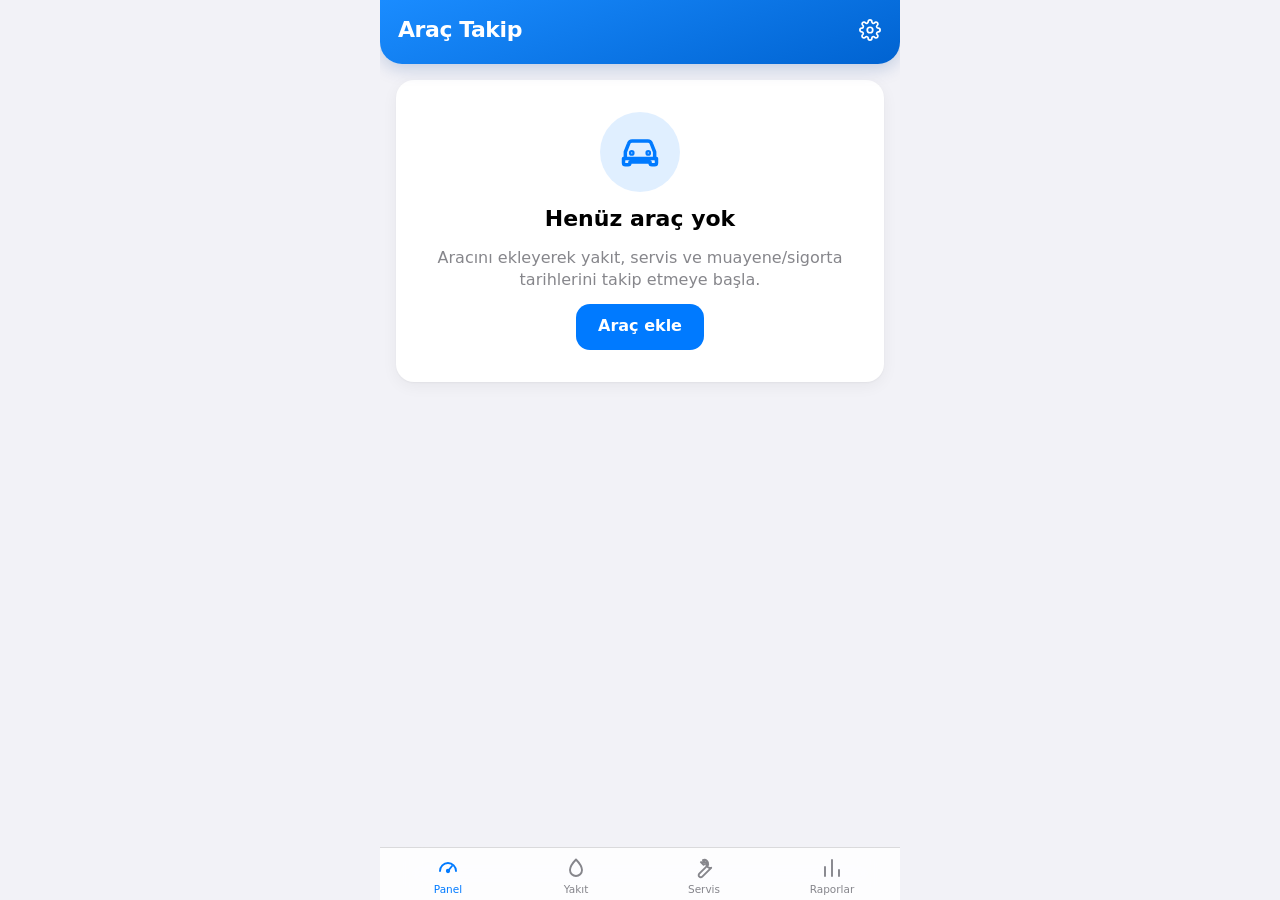
<file: arac/index.html>
<!doctype html>
<html lang="tr">
<head>
  <meta charset="utf-8">
  <meta name="robots" content="noindex, nofollow">
  <meta name="viewport" content="width=device-width, initial-scale=1, viewport-fit=cover">
  <title>Araç Takip</title>
  <meta name="description" content="Araç yakıt, servis ve tarih takibi.">
  <meta name="theme-color" content="#007AFF" media="(prefers-color-scheme: light)">
  <meta name="theme-color" content="#082a55" media="(prefers-color-scheme: dark)">
  <meta name="color-scheme" content="light dark">
  <meta name="apple-mobile-web-app-capable" content="yes">
  <meta name="mobile-web-app-capable" content="yes">
  <meta name="apple-mobile-web-app-status-bar-style" content="black-translucent">
  <meta name="apple-mobile-web-app-title" content="Araç">
  <meta name="format-detection" content="telephone=no">
  <link rel="manifest" href="manifest.webmanifest">
  <link rel="apple-touch-icon" href="icons/apple-touch-icon.png">
  <link rel="icon" type="image/png" sizes="192x192" href="icons/icon-192.png">
  <link rel="stylesheet" href="styles.css">
  <link rel="stylesheet" href="reports.css">
</head>
<body>
  <div id="app">
    <header id="hdr" class="hdr"></header>
    <main id="view" class="view" aria-live="polite"></main>
    <button id="fab" class="fab" data-act="add" aria-label="Ekle" hidden>
      <svg width="26" height="26" viewBox="0 0 24 24" fill="none" stroke="currentColor" stroke-width="2.6" stroke-linecap="round" aria-hidden="true"><path d="M12 5v14M5 12h14"/></svg>
    </button>
    <nav id="tabs" class="tabs" aria-label="Ana gezinme"></nav>
  </div>

  <div id="sheet" class="sheet-wrap" hidden>
    <div class="backdrop"></div>
    <div class="sheet" role="dialog" aria-modal="true" id="sheet-body"></div>
  </div>
  <div id="dialog" class="dialog-wrap" hidden></div>
  <div id="toast" class="toast" role="status" hidden></div>

  <noscript><p style="padding:24px">Bu uygulama için JavaScript gereklidir.</p></noscript>
  <script type="module" src="app.js"></script>
</body>
</html>
</file>
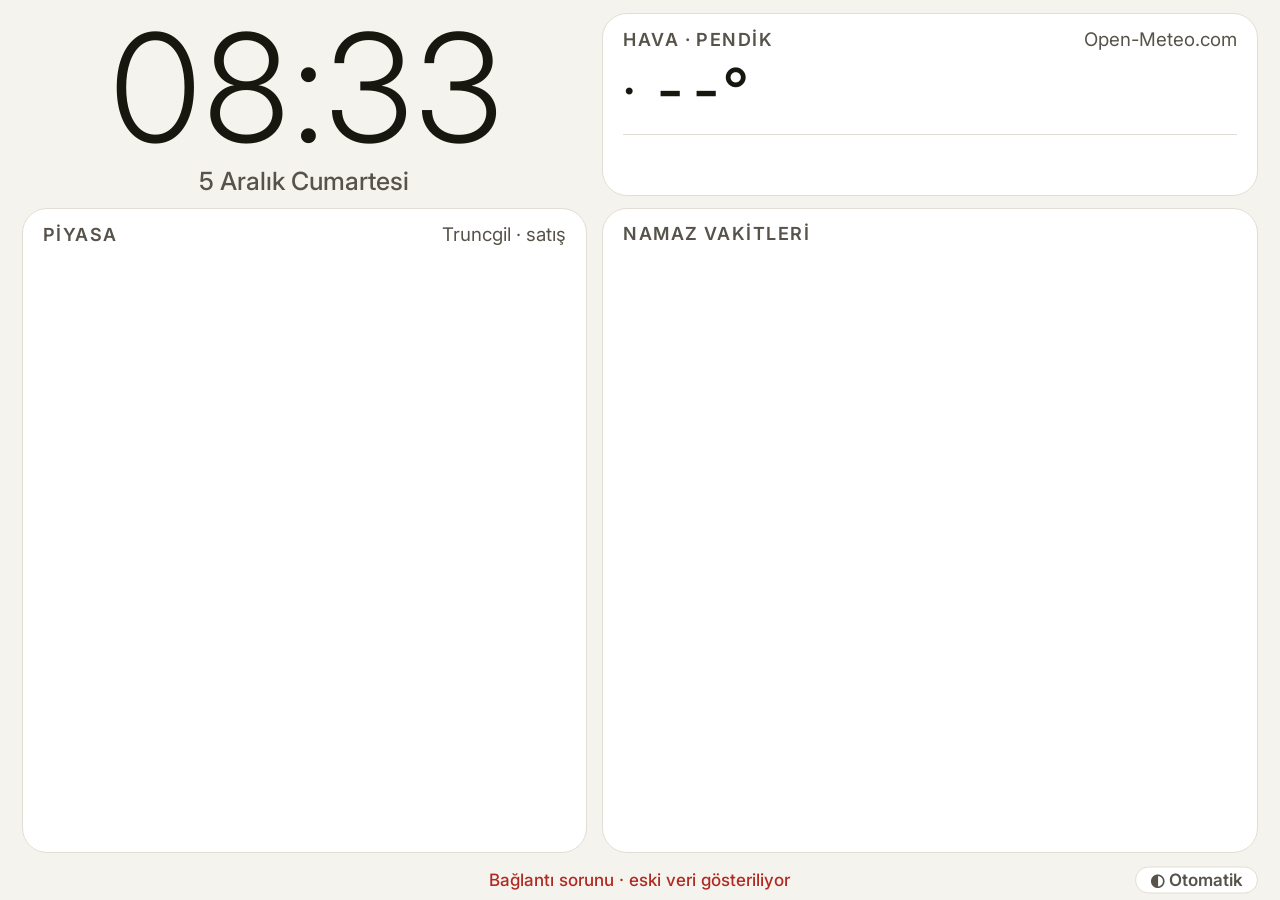
<file: ev-paneli/index.html>
<!doctype html>
<html lang="tr">
<head>
<meta charset="utf-8">
<meta name="viewport" content="width=device-width, initial-scale=1, viewport-fit=cover">
<meta name="theme-color" content="#f5f3ee">
<meta name="robots" content="noindex, nofollow">
<link rel="manifest" href="manifest.webmanifest">
<link rel="icon" href="icon-192.png">
<meta name="mobile-web-app-capable" content="yes">
<meta name="apple-mobile-web-app-capable" content="yes">
<title>Ev Paneli</title>
<link rel="preconnect" href="https://fonts.googleapis.com">
<link rel="preconnect" href="https://fonts.gstatic.com" crossorigin>
<link href="https://fonts.googleapis.com/css2?family=Inter:wght@400;500;600;700;800&display=swap" rel="stylesheet">
<style>
  :root {
    --bg: #f5f3ee;
    --card: #ffffff;
    --ink: #17160f;
    --ink-2: #57534a;
    --line: #e2ded3;
    --accent: #a8481f;
    --up: #1f7a45;
    --down: #b02a22;
    --hl: #f9e7dc;
  }
  :root[data-theme="dark"] {
    --bg: #0d0e11;
    --card: #17191d;
    --ink: #f3f2ee;
    --ink-2: #b4b2ab;
    --line: #2a2d33;
    --accent: #f0966a;
    --up: #6fcf95;
    --down: #ee7f78;
    --hl: #33231a;
  }
  * { box-sizing: border-box; margin: 0; padding: 0; }
  html, body { height: 100%; background: var(--bg); }
  body {
    color: var(--ink);
    font-family: "Inter", -apple-system, "Segoe UI", Roboto, "Helvetica Neue", Arial, sans-serif;
    font-weight: 400;
    -webkit-font-smoothing: antialiased;
    -webkit-tap-highlight-color: transparent;
    user-select: none;
    overflow: hidden;
  }
  .num { font-variant-numeric: tabular-nums; font-feature-settings: "tnum" 1; }
  main {
    height: 100%;
    max-width: 520px;
    margin: 0 auto;
    padding: max(14px, env(safe-area-inset-top)) 16px max(14px, env(safe-area-inset-bottom));
    display: flex;
    flex-direction: column;
    gap: 10px;
  }

  /* Saat */
  .clock { text-align: center; padding: 4px 0 0; }
  .time {
    font-size: clamp(64px, 21vw, 112px);
    font-weight: 300;
    letter-spacing: -0.045em;
    line-height: 1;
  }
  .date { margin-top: 6px; font-size: 17px; font-weight: 500; color: var(--ink-2); }

  .card {
    background: var(--card);
    border: 1px solid var(--line);
    border-radius: 22px;
    padding: 13px 16px;
    display: flex; flex-direction: column;
  }
  .label {
    font-size: 12.5px; font-weight: 600; letter-spacing: .08em;
    text-transform: uppercase; color: var(--ink-2); margin-bottom: 9px;
    display: flex; justify-content: space-between; align-items: baseline;
  }
  .label small { font-weight: 400; letter-spacing: 0; text-transform: none; font-size: 13px; }

  /* Hava */
  .wx-top { display: flex; align-items: center; gap: 12px; }
  .wx-icon { font-size: 46px; line-height: 1; }
  .wx-temp { font-size: 48px; font-weight: 500; letter-spacing: -0.03em; line-height: 1; }
  .wx-desc { font-size: 15px; font-weight: 500; color: var(--ink-2); margin-top: 4px; }
  .wx-meta { margin-left: auto; text-align: right; font-size: 13.5px; font-weight: 400; color: var(--ink-2); line-height: 1.4; white-space: nowrap; }
  .wx-meta b { color: var(--ink); font-weight: 600; }
  .days { display: flex; justify-content: space-between; margin-top: 10px; padding-top: 9px; border-top: 1px solid var(--line); }
  .d { text-align: center; flex: 1; }
  .d .dn { font-size: 13px; font-weight: 500; color: var(--ink-2); }
  .d .e { font-size: 24px; margin: 3px 0 2px; line-height: 1.1; }
  .d .hi { font-size: 16px; font-weight: 600; }
  .d .lo { font-size: 13.5px; font-weight: 400; color: var(--ink-2); }
  .d .p { font-size: 11.5px; font-weight: 500; color: var(--accent); height: 14px; }

  /* Namaz */
  .next { font-size: 15px; color: var(--accent); font-weight: 600; text-transform: none; letter-spacing: 0; }
  /* 3 sütun x 2 satır: İmsak-Güneş | Öğle-İkindi | Akşam-Yatsı (sütun sütun dolar) */
  .prayers { display: grid; grid-template-columns: repeat(3, minmax(0, 1fr)); grid-template-rows: repeat(2, auto); grid-auto-flow: column; gap: 6px; flex: 1; align-content: center; }
  .pr { display: flex; flex-direction: column; align-items: center; padding: 8px 4px 7px; border-radius: 12px; }
  .pr .n { font-size: 13px; font-weight: 500; color: var(--ink-2); }
  .pr .v { font-size: 17px; font-weight: 600; letter-spacing: -0.02em; margin-top: 2px; }
  .pr.on { background: var(--hl); }
  .pr.on .n { color: var(--accent); font-weight: 600; }

  /* Piyasa */
  .mk { display: grid; grid-template-columns: 1fr 1fr; gap: 9px 12px; flex: 1; align-content: center; }
  .m .n { font-size: 14px; font-weight: 500; color: var(--ink-2); white-space: nowrap; }
  .m .v { font-size: 23px; font-weight: 600; letter-spacing: -0.02em; margin-top: 2px; }
  .m .c { font-size: 13px; font-weight: 600; margin-left: 4px; }
  .up { color: var(--up); } .down { color: var(--down); }

  .footbar { position: relative; margin-top: auto; text-align: center; min-height: 20px; }
  .foot { font-size: 12px; font-weight: 500; color: var(--ink-2); line-height: 20px; }
  #themeBtn {
    position: absolute; right: 0; top: 50%; transform: translateY(-50%);
    font: inherit; font-size: 12px; font-weight: 600; color: var(--ink-2);
    background: var(--card); border: 1px solid var(--line); border-radius: 999px;
    padding: 2px 10px; line-height: 16px; cursor: pointer; user-select: none;
  }
  #themeBtn:active { background: var(--hl); color: var(--accent); }
  #themeBtn:focus, #themeBtn:focus-visible { outline: none; }
  .clock { cursor: pointer; touch-action: manipulation; }
  #toast {
    position: fixed; left: 50%; bottom: 12%; transform: translateX(-50%);
    background: var(--ink); color: var(--bg); font-size: 16px; font-weight: 600;
    padding: 9px 20px; border-radius: 999px; opacity: 0; pointer-events: none;
    transition: opacity .2s; white-space: nowrap; z-index: 10;
  }
  #toast.on { opacity: .94; }
  #themeBtn::after { content: ""; position: absolute; top: -8px; right: -6px; bottom: -8px; left: -6px; }
  .stale { color: var(--down); }

  /* Dikey ekran: tüm ölçüler --u birimine bağlıdır (tasarım yüksekliği ≈215u; küçük ekranda orantılı küçülür). */
  @media (orientation: portrait) {
    :root { --u: min(1vw, calc(var(--vh, 1vh) * 0.465), 5px); }
    main { padding: max(calc(var(--u) * 3.889), env(safe-area-inset-top)) calc(var(--u) * 4.444) max(calc(var(--u) * 3.889), env(safe-area-inset-bottom)); gap: calc(var(--u) * 2.778); }
    /* Saat */
  .clock { padding: calc(var(--u) * 1.111) 0 0; }
    .time { font-size: clamp(calc(var(--u) * 17.778), 21vw, calc(var(--u) * 31.111)); }
    .date { margin-top: calc(var(--u) * 1.667); font-size: calc(var(--u) * 4.722); }
    .card { border-radius: calc(var(--u) * 6.111); padding: calc(var(--u) * 3.611) calc(var(--u) * 4.444); }
    .label { font-size: calc(var(--u) * 3.472); margin-bottom: calc(var(--u) * 2.5); }
    .label small { font-size: calc(var(--u) * 3.611); }
    /* Hava */
  .wx-top { gap: calc(var(--u) * 3.333); }
    .wx-icon { font-size: calc(var(--u) * 12.778); }
    .wx-temp { font-size: calc(var(--u) * 13.333); }
    .wx-desc { font-size: calc(var(--u) * 4.167); margin-top: calc(var(--u) * 1.111); }
    .wx-meta { font-size: calc(var(--u) * 3.75); }
    .days { margin-top: calc(var(--u) * 2.778); padding-top: calc(var(--u) * 2.5); }
    .d .dn { font-size: calc(var(--u) * 3.611); }
    .d .e { font-size: calc(var(--u) * 6.667); margin: calc(var(--u) * 0.833) 0 calc(var(--u) * 0.556); }
    .d .hi { font-size: calc(var(--u) * 4.444); }
    .d .lo { font-size: calc(var(--u) * 3.75); }
    .d .p { font-size: calc(var(--u) * 3.194); height: calc(var(--u) * 3.889); }
    /* Namaz */
  .next { font-size: calc(var(--u) * 4.167); }
    /* 3 sütun x 2 satır: İmsak-Güneş | Öğle-İkindi | Akşam-Yatsı (sütun sütun dolar) */
  .prayers { gap: calc(var(--u) * 1.667); }
    .pr { padding: calc(var(--u) * 2.222) calc(var(--u) * 1.111) calc(var(--u) * 1.944); border-radius: calc(var(--u) * 3.333); }
    .pr .n { font-size: calc(var(--u) * 3.611); }
    .pr .v { font-size: calc(var(--u) * 4.722); margin-top: calc(var(--u) * 0.556); }
    /* Piyasa */
  .mk { gap: calc(var(--u) * 2.5) calc(var(--u) * 3.333); }
    .m .n { font-size: calc(var(--u) * 3.889); }
    .m .v { font-size: calc(var(--u) * 6.389); margin-top: calc(var(--u) * 0.556); }
    .m .c { font-size: calc(var(--u) * 3.611); margin-left: calc(var(--u) * 1.111); }
    .footbar { min-height: calc(var(--u) * 5.556); }
    .foot { font-size: calc(var(--u) * 3.333); line-height: calc(var(--u) * 5.556); }
    #themeBtn { font-size: calc(var(--u) * 3.333); border-radius: calc(var(--u) * 277.5); padding: calc(var(--u) * 0.556) calc(var(--u) * 2.778); line-height: calc(var(--u) * 4.444); }
    #toast { font-size: calc(var(--u) * 4.444); padding: calc(var(--u) * 2.5) calc(var(--u) * 5.556); border-radius: calc(var(--u) * 277.5); }
    #themeBtn::after { top: calc(var(--u) * -2.222); right: calc(var(--u) * -1.667); bottom: calc(var(--u) * -2.222); left: calc(var(--u) * -1.667); }
    .time { font-size: calc(var(--u) * 21); }
    main { max-width: 520px; }
  }

  /* Kısa dikey ekran */

  /* Yatay ekran: iki sütun. Tüm ölçüler tek bir birime (--u) bağlıdır; 640x360'ta 1u = 3,2px.
     --u hem genişliğe hem yüksekliğe göre küçülür, böylece her yatay ekranda orantılı sığar. */
  @media (orientation: landscape) {
    :root { --u: min(0.5vw, calc(var(--vh, 1vh) * 0.9), 5px); }
    main {
      max-width: none;
      display: grid;
      grid-template-columns: minmax(0, 1.12fr) minmax(0, 1.3fr);
      grid-template-rows: auto minmax(0, 1fr) auto;
      grid-template-areas: "clock wx" "mkt prs" "foot foot";
      gap: calc(var(--u) * 2.5) calc(var(--u) * 3.1);
      padding: max(calc(var(--u) * 2.5), env(safe-area-inset-top)) max(calc(var(--u) * 4.4), env(safe-area-inset-right)) calc(var(--u) * 1.3) max(calc(var(--u) * 4.4), env(safe-area-inset-left));
    }
    .clock { grid-area: clock; display: flex; flex-direction: column; justify-content: center; padding: 0; min-height: 0; min-width: 0; }
    #wx { grid-area: wx; } #prs { grid-area: prs; } #mkt { grid-area: mkt; }
    .footbar { grid-area: foot; margin: 0; min-height: calc(var(--u) * 5.6); }
    .foot { font-size: max(9px, calc(var(--u) * 3.4)); line-height: calc(var(--u) * 5.6); }
    #themeBtn { font-size: max(9px, calc(var(--u) * 3.4)); padding: calc(var(--u) * 0.3) calc(var(--u) * 2.8); line-height: calc(var(--u) * 4.4); }
    .time { font-size: calc(var(--u) * 30); }
    .date { margin-top: calc(var(--u) * 0.6); font-size: max(11px, calc(var(--u) * 5)); }
    .card { padding: calc(var(--u) * 2.8) calc(var(--u) * 4); border-radius: calc(var(--u) * 5); min-height: 0; min-width: 0; overflow: hidden; }
    .label { margin-bottom: calc(var(--u) * 1.9); font-size: max(9px, calc(var(--u) * 3.6)); }
    .label small { font-size: max(9px, calc(var(--u) * 3.75)); }
    .wx-top { gap: calc(var(--u) * 3.1); }
    .wx-icon { font-size: calc(var(--u) * 11.3); }
    .wx-temp { font-size: calc(var(--u) * 11.9); }
    .wx-desc { font-size: max(10px, calc(var(--u) * 4)); margin-top: calc(var(--u) * 0.6); }
    .wx-meta { font-size: max(9.5px, calc(var(--u) * 3.9)); line-height: 1.2; }
    .days { margin-top: calc(var(--u) * 2.2); padding-top: calc(var(--u) * 1.9); }
    .d .dn { font-size: max(9px, calc(var(--u) * 3.75)); }
    .d .e { font-size: calc(var(--u) * 6.2); margin: calc(var(--u) * 0.6) 0 calc(var(--u) * 0.3); }
    .d .hi { font-size: max(10px, calc(var(--u) * 4.7)); }
    .d .lo { font-size: max(9px, calc(var(--u) * 3.9)); }
    .d .p { display: none; }
    .next { font-size: max(10px, calc(var(--u) * 4.4)); }
    .prayers { gap: calc(var(--u) * 1.3) calc(var(--u) * 1.9); }
    .pr { flex-direction: row; justify-content: space-between; align-items: baseline; gap: calc(var(--u) * 1); padding: calc(var(--u) * 2.2) calc(var(--u) * 1.6); }
    .pr .n { font-size: max(9px, calc(var(--u) * 3.9)); }
    .pr .v { font-size: max(10.5px, calc(var(--u) * 5.1)); margin-top: 0; }
    .mk { gap: calc(var(--u) * 0.8) calc(var(--u) * 1.8); align-content: space-around; }
    .m .n { font-size: max(9px, calc(var(--u) * 3.6)); }
    .m .v { font-size: max(12px, calc(var(--u) * 5.8)); margin-top: 0; letter-spacing: -0.03em; }
    .m .c { font-size: max(9px, calc(var(--u) * 3.4)); margin-left: calc(var(--u) * 0.8); }
  }
</style>
</head>
<body>
<main>
  <section class="clock">
    <div class="time num" id="time">--:--</div>
    <div class="date" id="date">&nbsp;</div>
  </section>

  <section class="card" id="wx">
    <div class="label"><span>Hava · Pendik</span><small id="wx-up">Open-Meteo.com</small></div>
    <div class="wx-top">
      <div class="wx-icon" id="wx-icon">·</div>
      <div>
        <div class="wx-temp num" id="wx-temp">--°</div>
        <div class="wx-desc" id="wx-desc"></div>
      </div>
      <div class="wx-meta" id="wx-meta"></div>
    </div>
    <div class="days" id="days"></div>
  </section>

  <section class="card" id="prs">
    <div class="label"><span>Namaz vakitleri</span><span class="next num" id="next"></span></div>
    <div class="prayers" id="prayers"></div>
  </section>

  <section class="card" id="mkt">
    <div class="label"><span>Piyasa</span><small>Truncgil · satış</small></div>
    <div class="mk" id="mk"></div>
  </section>

  <div id="toast" role="status"></div>
  <div class="footbar"><div class="foot num" id="foot"></div><button id="themeBtn" type="button" aria-label="Tema"></button></div>
</main>

<script>
(function () {
  'use strict';
  var TZ = 'Europe/Istanbul';
  var LAT = 40.875, LON = 29.233;   // Pendik

  /* ---------- Tema: açık öncelikli; ?tema=acik | koyu | oto ---------- */
  var params = new URLSearchParams(location.search);
  var THEMES = ['oto', 'acik', 'koyu'];
  var THEME_LABEL = { oto: '◐ Otomatik', acik: '☀ Açık', koyu: '☾ Koyu' };
  function storedTheme() { try { var v = localStorage.getItem('ep_tema'); return THEMES.indexOf(v) >= 0 ? v : null; } catch (e) { return null; } }
  var themePref = storedTheme() || (THEMES.indexOf(params.get('tema')) >= 0 ? params.get('tema') : 'oto');
  function applyTheme() {
    var dark = false;
    if (themePref === 'koyu') dark = true;
    else if (themePref === 'oto') { var h = istParts().h; dark = (h >= 22 || h < 7); }  // gece 22:00–07:00 koyu
    document.documentElement.setAttribute('data-theme', dark ? 'dark' : 'light');
    var b = document.getElementById('themeBtn'); if (b) b.textContent = THEME_LABEL[themePref];
    var m = document.querySelector('meta[name=theme-color]');
    if (m) m.setAttribute('content', dark ? '#0d0e11' : '#f5f3ee');
  }

  /* ---------- Yardımcılar ---------- */
  function istParts(d) {
    d = d || new Date();
    var f = new Intl.DateTimeFormat('tr-TR', { timeZone: TZ, hour: '2-digit', minute: '2-digit', hourCycle: 'h23',
      day: '2-digit', month: '2-digit', year: 'numeric' }).formatToParts(d);
    var o = {}; f.forEach(function (p) { o[p.type] = p.value; });
    return { h: +o.hour, m: +o.minute, d: o.day, mo: o.month, y: o.year };
  }
  function pad(n) { return (n < 10 ? '0' : '') + n; }
  function $(id) { return document.getElementById(id); }
  function save(k, v) { try { localStorage.setItem('ep_' + k, JSON.stringify({ t: Date.now(), v: v })); } catch (e) {} }
  function load(k) { try { return JSON.parse(localStorage.getItem('ep_' + k)); } catch (e) { return null; } }
  function getJSON(url) {
    return new Promise(function (res, rej) {
      var ctl = ('AbortController' in window) ? new AbortController() : null;
      var to = setTimeout(function () { if (ctl) ctl.abort(); rej(new Error('timeout')); }, 15000);
      fetch(url, ctl ? { signal: ctl.signal } : {}).then(function (r) {
        clearTimeout(to);
        if (!r.ok) throw new Error('HTTP ' + r.status);
        return r.json();
      }).then(res, rej);
    });
  }
  var trNum = new Intl.NumberFormat('tr-TR', { minimumFractionDigits: 2, maximumFractionDigits: 2 });
  var trInt = new Intl.NumberFormat('tr-TR', { maximumFractionDigits: 0 });

  /* ---------- Saat & tarih ---------- */
  var lastMin = -1;
  function tick() {
    var p = istParts();
    if (p.m !== lastMin) {
      lastMin = p.m;
      $('time').textContent = pad(p.h) + ':' + pad(p.m);
      $('date').textContent = new Intl.DateTimeFormat('tr-TR', { timeZone: TZ, weekday: 'long', day: 'numeric', month: 'long' }).format(new Date());
      applyTheme();
      renderPrayers();
      if (p.h === 4 && p.m === 0) location.reload();   // günde bir tazele
    }
  }

  /* ---------- Hava ---------- */
  var WX = {
    0: ['☀️', 'Açık'], 1: ['🌤️', 'Çoğunlukla açık'], 2: ['⛅', 'Parçalı bulutlu'], 3: ['☁️', 'Kapalı'],
    45: ['🌫️', 'Sisli'], 48: ['🌫️', 'Kırağılı sis'],
    51: ['🌦️', 'Hafif çise'], 53: ['🌦️', 'Çise'], 55: ['🌧️', 'Yoğun çise'],
    56: ['🌧️', 'Donan çise'], 57: ['🌧️', 'Donan çise'],
    61: ['🌧️', 'Hafif yağmur'], 63: ['🌧️', 'Yağmur'], 65: ['🌧️', 'Kuvvetli yağmur'],
    66: ['🌧️', 'Donan yağmur'], 67: ['🌧️', 'Donan yağmur'],
    71: ['🌨️', 'Hafif kar'], 73: ['🌨️', 'Kar'], 75: ['❄️', 'Yoğun kar'], 77: ['🌨️', 'Kar taneleri'],
    80: ['🌦️', 'Sağanak'], 81: ['🌧️', 'Sağanak'], 82: ['⛈️', 'Şiddetli sağanak'],
    85: ['🌨️', 'Kar sağanağı'], 86: ['🌨️', 'Kar sağanağı'],
    95: ['⛈️', 'Gök gürültülü fırtına'], 96: ['⛈️', 'Dolu'], 99: ['⛈️', 'Şiddetli dolu']
  };
  function wx(code, isDay) {
    var w = WX[code] || ['·', ''];
    if (isDay === 0 && (code === 0 || code === 1)) return ['🌙', w[1]];
    return w;
  }
  function renderWeather(d) {
    if (!d || !d.current || !d.daily) return;
    var c = d.current, w = wx(c.weather_code, c.is_day), dy = d.daily;
    $('wx-icon').textContent = w[0];
    $('wx-temp').textContent = Math.round(c.temperature_2m) + '°';
    $('wx-desc').textContent = w[1];
    $('wx-meta').innerHTML =
      '<div><b class="num">↑' + Math.round(dy.temperature_2m_max[0]) + '°</b> <b class="num">↓' + Math.round(dy.temperature_2m_min[0]) + '°</b></div>' +
      '<div>Hissedilen <b class="num">' + Math.round(c.apparent_temperature) + '°</b></div>' +
      '<div>Nem <b class="num">%' + Math.round(c.relative_humidity_2m) + '</b></div>' +
      '<div>Rüzgâr <b class="num">' + Math.round(c.wind_speed_10m) + '</b> km/sa</div>';
    // sonraki 5 gün
    var out = '', dayFmt = new Intl.DateTimeFormat('tr-TR', { timeZone: 'UTC', weekday: 'short' });
    for (var i = 1; i <= 5 && i < dy.time.length; i++) {
      var name = dayFmt.format(new Date(dy.time[i] + 'T12:00:00Z')).replace('.', '');
      var dw = wx(dy.weather_code[i], 1), pp = Math.round(Number(dy.precipitation_probability_max[i]) || 0);
      out += '<div class="d"><div class="dn">' + name + '</div><div class="e">' + dw[0] + '</div>' +
        '<div class="hi num">' + Math.round(dy.temperature_2m_max[i]) + '°</div>' +
        '<div class="lo num">' + Math.round(dy.temperature_2m_min[i]) + '°</div>' +
        '<div class="p num">' + (pp >= 30 ? '💧' + pp + '%' : '') + '</div></div>';
    }
    $('days').innerHTML = out;
  }
  function fetchWeather() {
    var url = 'https://api.open-meteo.com/v1/forecast?latitude=' + LAT + '&longitude=' + LON +
      '&current=temperature_2m,apparent_temperature,weather_code,wind_speed_10m,relative_humidity_2m,is_day' +
      '&daily=weather_code,temperature_2m_max,temperature_2m_min,precipitation_probability_max' +
      '&timezone=Europe%2FIstanbul&forecast_days=6';
    return getJSON(url).then(function (d) { save('wx2', d); renderWeather(d); stamp('wx', true); })
      .catch(function () { stamp('wx', false); retryLater('wx', fetchWeather); });
  }

  /* ---------- Namaz ---------- */
  var NAMES = [['Fajr', 'İmsak'], ['Sunrise', 'Güneş'], ['Dhuhr', 'Öğle'], ['Asr', 'İkindi'], ['Maghrib', 'Akşam'], ['Isha', 'Yatsı']];
  var prayerData = null;
  function renderPrayers() {
    if (!prayerData) return;
    var p = istParts(), nowMin = p.h * 60 + p.m, nextIdx = -1, i;
    var mins = NAMES.map(function (n) { var s = prayerData.t[n[0]].slice(0, 5).split(':'); return +s[0] * 60 + +s[1]; });
    for (i = 0; i < mins.length; i++) if (mins[i] > nowMin) { nextIdx = i; break; }
    var html = '';
    NAMES.forEach(function (n, idx) {
      html += '<div class="pr' + (idx === nextIdx ? ' on' : '') + '"><div class="n">' + n[1] + '</div><div class="v num">' +
        prayerData.t[n[0]].slice(0, 5) + '</div></div>';
    });
    $('prayers').innerHTML = html;
    var diff, name;
    if (nextIdx >= 0) { diff = mins[nextIdx] - nowMin; name = NAMES[nextIdx][1]; }
    else { diff = 24 * 60 - nowMin + mins[0]; name = NAMES[0][1]; }
    var hh = Math.floor(diff / 60), mm = diff % 60;
    $('next').textContent = name + ' · ' + (hh ? hh + ' sa ' : '') + mm + ' dk';
  }
  // API'den gelen saatler HTML'e girmeden önce katı biçimle doğrulanır: yalnızca "SS:DD" kabul edilir.
  var TIME_RE = /^([01]\d|2[0-3]):[0-5]\d/;
  function cleanTimes(src) {
    if (!src) return null;
    var out = {};
    for (var i = 0; i < NAMES.length; i++) {
      var v = src[NAMES[i][0]];
      if (typeof v !== 'string' || !TIME_RE.test(v)) return null;
      out[NAMES[i][0]] = v.slice(0, 5);
    }
    return out;
  }
  function fetchPrayers() {
    var p = istParts(), ds = p.d + '-' + p.mo + '-' + p.y;
    if (prayerData && prayerData.date === ds) return Promise.resolve();
    var url = 'https://api.aladhan.com/v1/timings/' + ds + '?latitude=' + LAT + '&longitude=' + LON +
      '&method=13&timezonestring=' + encodeURIComponent(TZ);
    return getJSON(url).then(function (d) {
      var t = cleanTimes(d && d.data && d.data.timings);
      if (!t) throw new Error('geçersiz namaz verisi');
      prayerData = { date: ds, t: t };
      save('pr', prayerData); renderPrayers(); retryOk('pr');
    }).catch(function () { retryLater('pr', fetchPrayers); });
  }

  /* ---------- Piyasa ---------- */
  var MK = [['USD', 'Dolar', 2], ['EUR', 'Euro', 2], ['GRA', 'Gram altın', 0], ['CUMHURIYETALTINI', 'Cumhuriyet', 0]];
  function renderMarket(d) {
    var h = '';
    MK.forEach(function (m) {
      var x = d[m[0]]; if (!x) return;
      var ch = +x.Change, cls = ch > 0 ? 'up' : (ch < 0 ? 'down' : '');
      var arrow = ch > 0 ? '▲' : (ch < 0 ? '▼' : '');
      var val = m[2] ? trNum.format(x.Selling) : trInt.format(x.Selling);
      h += '<div class="m"><div class="n">' + m[1] + ' <span class="c num ' + cls + '">' + arrow + '%' + trNum.format(Math.abs(ch)) + '</span></div>' +
        '<div class="v num">' + val + ' ₺</div></div>';
    });
    $('mk').innerHTML = h;
  }
  function fetchMarket() {
    return getJSON('https://finans.truncgil.com/v4/today.json')
      .then(function (d) { save('mk', d); renderMarket(d); stamp('mk', true); })
      .catch(function () { stamp('mk', false); retryLater('mk', fetchMarket); });
  }

  /* ---------- Alt bilgi ---------- */
  var ok = { wx: true, mk: true };
  var lastOk = { wx: 0, mk: 0 };
  var retry = { wx: { n: 0, t: null }, mk: { n: 0, t: null }, pr: { n: 0, t: null } };
  // Hata sonrası 15 sn, 30 sn, 60 sn ... en çok 5 dk aralıkla yeniden dener.
  function retryLater(k, fn) { var r = retry[k]; clearTimeout(r.t); r.t = setTimeout(fn, Math.min(300000, 15000 * Math.pow(2, r.n++))); }
  function retryOk(k) { retry[k].n = 0; clearTimeout(retry[k].t); }
  function stamp(k, good) {
    ok[k] = good;
    if (good) { lastOk[k] = Date.now(); retryOk(k); }
    var p = istParts();
    $('foot').innerHTML = !(ok.wx && ok.mk) ? '<span class="stale">Bağlantı sorunu · eski veri gösteriliyor</span>' :
      'Güncellendi ' + pad(p.h) + ':' + pad(p.m);
  }

  /* ---------- Ekran açık kalsın ---------- */
  function keepAwake() {
    if ('wakeLock' in navigator && document.visibilityState === 'visible') {
      navigator.wakeLock.request('screen').catch(function () {});
    }
  }
  document.addEventListener('visibilitychange', function () {
    keepAwake();
    if (document.visibilityState !== 'visible') return;
    var now = Date.now();
    if (now - lastOk.wx > 5 * 60 * 1000) fetchWeather();
    if (now - lastOk.mk > 3 * 60 * 1000) fetchMarket();
    fetchPrayers();
  });
  window.addEventListener('online', function () { fetchWeather(); fetchMarket(); fetchPrayers(); });

  /* ---------- Tema düğmesi: Otomatik → Açık → Koyu ---------- */
  var toastTimer = null;
  function toast(msg) {
    var t = document.getElementById('toast'); t.textContent = msg; t.className = 'on';
    clearTimeout(toastTimer); toastTimer = setTimeout(function () { t.className = ''; }, 1400);
  }
  function cycleTheme() {
    themePref = THEMES[(THEMES.indexOf(themePref) + 1) % THEMES.length];
    try { localStorage.setItem('ep_tema', themePref); } catch (e) {}
    applyTheme();
    toast('Tema: ' + THEME_LABEL[themePref].slice(2));
  }
  document.getElementById('themeBtn').addEventListener('click', cycleTheme);
  document.querySelector('.clock').addEventListener('click', cycleTheme);   // büyük saat alanına dokunmak da temayı değiştirir

  /* ---------- Gerçek görünür yükseklik (--vh) ---------- */
  // Android Chrome'da 1vh, adres çubuğu gizliyken ölçülür; görünür alandan büyük olabilir. Bu yüzden innerHeight kullanılır.
  function setVh() { document.documentElement.style.setProperty('--vh', (window.innerHeight / 100) + 'px'); }
  setVh();
  window.addEventListener('resize', setVh);
  window.addEventListener('orientationchange', function () { setTimeout(setVh, 200); });

  /* ---------- Başlat ---------- */
  function boot() {
    var c;
    if ((c = load('wx2'))) renderWeather(c.v);
    if ((c = load('mk'))) renderMarket(c.v);
    if ((c = load('pr')) && c.v && cleanTimes(c.v.t)) { prayerData = { date: c.v.date, t: cleanTimes(c.v.t) }; }
    tick(); applyTheme();
    fetchWeather(); fetchMarket(); fetchPrayers();
    setInterval(tick, 1000);
    setInterval(fetchWeather, 15 * 60 * 1000);
    setInterval(fetchMarket, 5 * 60 * 1000);
    setInterval(fetchPrayers, 30 * 60 * 1000);
    keepAwake();
  }
  boot();
})();
</script>
</body>
</html>
</file>
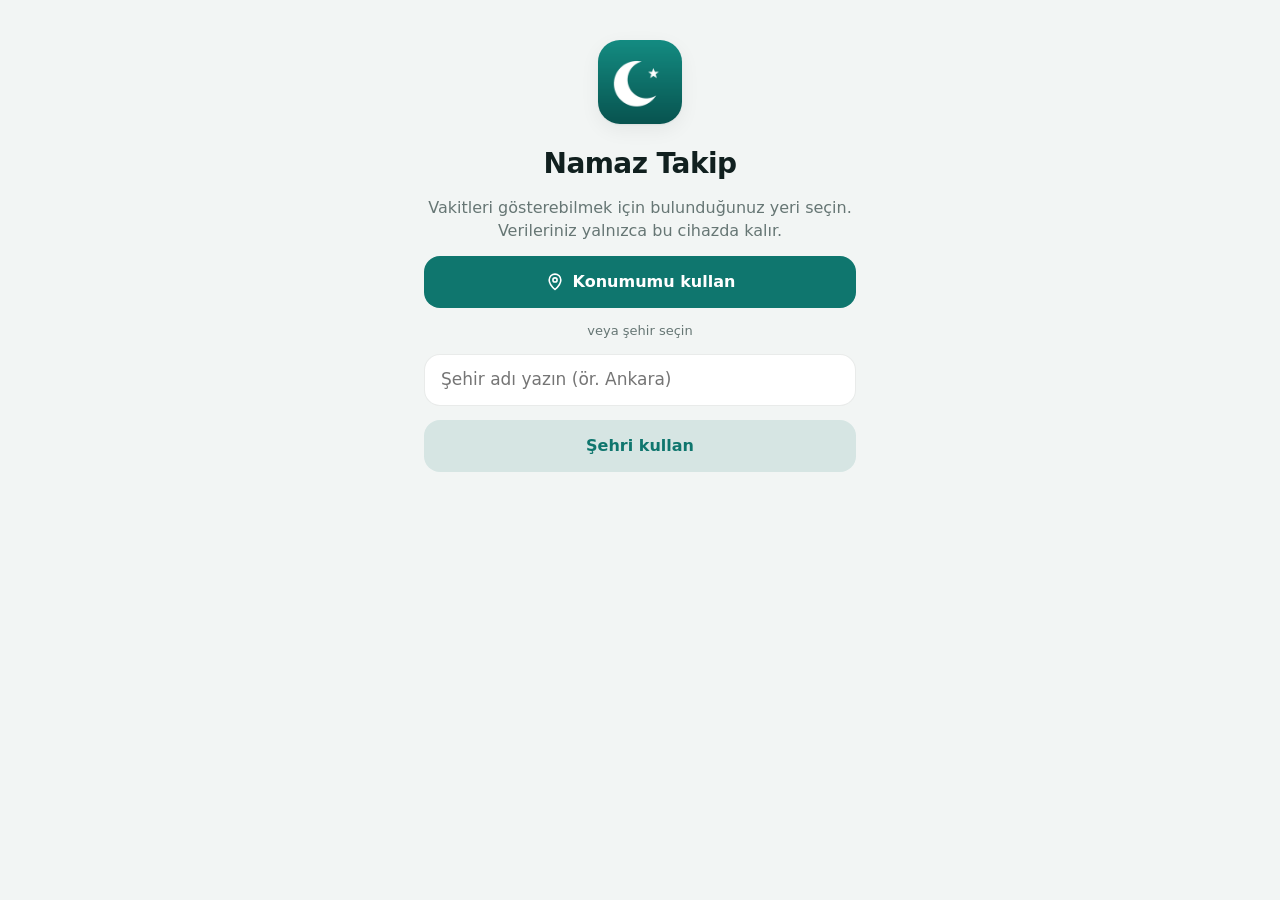
<file: namaz/index.html>
<!doctype html>
<html lang="tr">
<head>
  <meta charset="utf-8">
  <meta name="robots" content="noindex, nofollow">
  <meta name="viewport" content="width=device-width, initial-scale=1, viewport-fit=cover">
  <title>Namaz Takip</title>
  <meta name="description" content="Günlük namaz vakitleri ve kılınan namazların takibi.">
  <meta name="theme-color" content="#0f766e" media="(prefers-color-scheme: light)" data-auto="#0f766e">
  <meta name="theme-color" content="#0b1f1e" media="(prefers-color-scheme: dark)" data-auto="#0b1f1e">
  <meta name="color-scheme" content="light dark">
  <meta name="apple-mobile-web-app-capable" content="yes">
  <meta name="mobile-web-app-capable" content="yes">
  <meta name="apple-mobile-web-app-status-bar-style" content="black-translucent">
  <meta name="apple-mobile-web-app-title" content="Namaz">
  <link rel="manifest" href="manifest.webmanifest">
  <link rel="apple-touch-icon" href="icons/apple-touch-icon.png">
  <link rel="icon" type="image/png" sizes="192x192" href="icons/icon-192.png">
  <link rel="stylesheet" href="styles.css">
</head>
<body>
  <div id="app">
    <header id="hdr" class="hdr"></header>
    <main id="view" class="view" aria-live="polite"></main>
    <nav id="tabs" class="tabs" aria-label="Ana gezinme"></nav>
  </div>

  <!-- Alttan açılan sayfa (ayarlar, gün düzenleme, vakit menüsü) -->
  <div id="sheet" class="sheet-wrap" hidden>
    <div class="backdrop" data-act="close"></div>
    <div class="sheet" role="dialog" aria-modal="true" id="sheet-body"></div>
  </div>

  <!-- İlk açılış / konum seçimi -->
  <div id="onb" class="onb" hidden></div>

  <noscript><p style="padding:24px">Bu uygulama için JavaScript gereklidir.</p></noscript>
  <script type="module" src="app.js"></script>
</body>
</html>
</file>
<file: arac/styles.css>
/* ---------- Tema değişkenleri ---------- */
:root {
  --bg: #f2f2f7;
  --surface: #ffffff;
  --surface-2: #f2f2f7;
  --text: #000000;
  --text-2: rgba(60, 60, 67, 0.62);
  --sep: rgba(60, 60, 67, 0.18);
  --accent: #007AFF;
  --accent-rgb: 0, 122, 255;
  --fuel: #FF9500;
  --service: #5856D6;
  --ok: #34C759;
  --warn: #FF9500;
  --danger: #FF3B30;
  --hdr-bg: linear-gradient(160deg, #1a8cff, #0063d1);
  --shadow: 0 1px 2px rgba(0, 0, 0, 0.04), 0 4px 16px rgba(0, 0, 0, 0.05);
  --tabbar-h: 56px;
  color-scheme: light;
}
@media (prefers-color-scheme: dark) {
  :root:not([data-theme="light"]) {
    --bg: #000000; --surface: #1c1c1e; --surface-2: #2c2c2e; --text: #ffffff;
    --text-2: rgba(235, 235, 245, 0.6); --sep: rgba(84, 84, 88, 0.65);
    --accent: #0A84FF; --accent-rgb: 10, 132, 255; --fuel: #FF9F0A; --service: #5E5CE6;
    --ok: #30D158; --warn: #FF9F0A; --danger: #FF453A;
    --hdr-bg: linear-gradient(160deg, #0f3d7a, #082a55);
    --shadow: none; color-scheme: dark;
  }
}
:root[data-theme="dark"] {
  --bg: #000000; --surface: #1c1c1e; --surface-2: #2c2c2e; --text: #ffffff;
  --text-2: rgba(235, 235, 245, 0.6); --sep: rgba(84, 84, 88, 0.65);
  --accent: #0A84FF; --accent-rgb: 10, 132, 255; --fuel: #FF9F0A; --service: #5E5CE6;
  --ok: #30D158; --warn: #FF9F0A; --danger: #FF453A;
  --hdr-bg: linear-gradient(160deg, #0f3d7a, #082a55);
  --shadow: none; color-scheme: dark;
}

/* ---------- Temel ---------- */
* { box-sizing: border-box; -webkit-tap-highlight-color: transparent; }
html { -webkit-text-size-adjust: 100%; background: var(--bg); }
body {
  margin: 0; background: var(--bg); color: var(--text);
  font: 16px/1.4 -apple-system, "SF Pro Text", "SF Pro", system-ui, "Segoe UI", Roboto, sans-serif;
  -webkit-font-smoothing: antialiased; overscroll-behavior-y: none;
}
body.lock { overflow: hidden; }
button, input, select { font: inherit; color: inherit; }
button {
  background: none; border: 0; padding: 0; cursor: pointer; text-align: left;
  touch-action: manipulation; -webkit-touch-callout: none; -webkit-user-select: none; user-select: none;
}
button:disabled { opacity: 0.5; cursor: default; }
:focus-visible { outline: 2px solid var(--accent); outline-offset: 2px; }
h1, h2, h3, p { margin: 0; }
.num { font-variant-numeric: tabular-nums; }
[hidden] { display: none !important; }
.grow { flex: 1; min-width: 0; }

#app { width: 100%; overflow-x: clip; max-width: 520px; margin: 0 auto; min-height: 100vh; min-height: 100dvh; position: relative; }

/* ---------- Üst başlık ---------- */
.hdr {
  position: sticky; top: 0; z-index: 20; background: var(--hdr-bg); color: #fff;
  padding: calc(env(safe-area-inset-top) + 8px) 8px 12px 8px;
  display: flex; align-items: center; gap: 2px; border-radius: 0 0 22px 22px;
  box-shadow: 0 4px 18px rgba(0, 60, 140, 0.22);
}
.hdr-title { flex: 1; min-width: 0; min-height: 44px; display: flex; align-items: center; gap: 6px; padding: 0 10px; color: #fff; }
.hdr-name { font-size: 22px; font-weight: 700; letter-spacing: -0.02em; white-space: nowrap; overflow: hidden; text-overflow: ellipsis; }
.icon-btn { width: 44px; height: 44px; border-radius: 22px; display: grid; place-items: center; color: #fff; }
.icon-btn:active, .hdr-title:active { background: rgba(255, 255, 255, 0.18); border-radius: 22px; }

/* ---------- Görünüm ---------- */
.view { padding: 16px 16px calc(var(--tabbar-h) + env(safe-area-inset-bottom) + 110px); display: grid; grid-template-columns: minmax(0, 1fr); gap: 14px; align-content: start; }
.view-title { font-size: 28px; font-weight: 700; letter-spacing: -0.02em; margin: 4px 0 -2px; }
.card { min-width: 0; background: var(--surface); border-radius: 18px; box-shadow: var(--shadow); padding: 16px; }
.card.flat { box-shadow: none; background: var(--surface-2); margin-bottom: 12px; }
.card-title { font-size: 13px; font-weight: 600; color: var(--text-2); text-transform: uppercase; letter-spacing: 0.04em; margin-bottom: 10px; }
.muted { color: var(--text-2); }
.empty { text-align: center; color: var(--text-2); padding: 28px 16px; display: grid; gap: 14px; justify-items: center; }
.stat-grid { display: grid; grid-template-columns: minmax(0, 1fr) minmax(0, 1fr); gap: 14px 12px; }
.stat { min-width: 0; }
.stat-value { font-size: clamp(15px, 5vw, 22px); font-weight: 700; letter-spacing: -0.02em; font-variant-numeric: tabular-nums; overflow-wrap: break-word; line-height: 1.15; }
.stat-label { font-size: 13px; color: var(--text-2); margin-top: 2px; }
.fuelc { color: var(--fuel); } .servicec { color: var(--service); }
.empty-hero { text-align: center; display: grid; gap: 12px; justify-items: center; padding: 32px 20px; }
.empty-hero h2 { font-size: 22px; }
.hero-ico { width: 80px; height: 80px; border-radius: 40px; display: grid; place-items: center; background: rgba(var(--accent-rgb), 0.12); color: var(--accent); }

/* ---------- Butonlar ---------- */
.btn {
  min-height: 46px; padding: 0 22px; border-radius: 14px; background: var(--accent); color: #fff; font-weight: 600;
  display: inline-flex; align-items: center; justify-content: center; gap: 8px; text-align: center;
}
.btn:active { filter: brightness(0.9); }
.btn.ghost { background: rgba(var(--accent-rgb), 0.12); color: var(--accent); }
.btn.danger { background: var(--danger); color: #fff; }
.btn.danger-ghost { background: rgba(255, 59, 48, 0.12); color: var(--danger); }
.btn.block { display: flex; width: 100%; margin-top: 18px; }
.btn.small { min-height: 40px; padding: 0 14px; font-size: 15px; }

/* ---------- Listeler ---------- */
.list { padding: 0; overflow: hidden; }
.card .list { margin: 0 -16px; }
.list > *:not(:first-child) { border-top: 1px solid var(--sep); }
.card.list { padding: 0; }
.item {
  width: 100%; min-height: 60px; display: flex; align-items: center; gap: 12px; padding: 10px 16px;
}
.item:active { background: rgba(var(--accent-rgb), 0.07); }
.item b { display: block; font-size: 16px; font-weight: 600; white-space: nowrap; overflow: hidden; text-overflow: ellipsis; }
.item small { display: block; font-size: 13px; color: var(--text-2); white-space: nowrap; overflow: hidden; text-overflow: ellipsis; }
.amt { flex: none; font-weight: 600; font-variant-numeric: tabular-nums; white-space: nowrap; }
.ico { width: 38px; height: 38px; border-radius: 12px; display: grid; place-items: center; flex: none; color: #fff; }
.ico.fuel { background: var(--fuel); } .ico.service { background: var(--service); }
.ico.acc { background: var(--accent); }
.ico.acc.soon { background: var(--warn); } .ico.acc.overdue { background: var(--danger); } .ico.acc.ok { background: var(--ok); }
.tag { font-style: normal; font-size: 11px; font-weight: 600; color: var(--accent); background: rgba(var(--accent-rgb), 0.12); border-radius: 6px; padding: 1px 6px; margin-left: 4px; vertical-align: 1px; }
.badge { flex: none; font-size: 12px; font-weight: 600; border-radius: 10px; padding: 4px 9px; white-space: nowrap; }
.badge.ok { color: var(--ok); background: rgba(52, 199, 89, 0.14); }
.badge.soon { color: var(--warn); background: rgba(255, 149, 0, 0.16); }
.badge.overdue { color: var(--danger); background: rgba(255, 59, 48, 0.14); }
.group-head { display: flex; justify-content: space-between; padding: 0 6px 6px; font-size: 14px; font-weight: 600; color: var(--text-2); }
.group + .group { margin-top: 2px; }
.veh-card { display: flex; align-items: center; gap: 14px; width: 100%; }
.veh-card b { display: block; font-size: 19px; }
.veh-card small { display: block; color: var(--text-2); font-size: 14px; }
.veh-dot { width: 48px; height: 48px; border-radius: 24px; display: grid; place-items: center; color: #fff; flex: none; box-shadow: inset 0 0 0 1px rgba(0,0,0,.12); }
.veh-km { text-align: right; flex: none; }
.veh-km b { font-size: 20px; } 

/* ---------- Sekme çubuğu + FAB ---------- */
.tabs {
  position: fixed; left: 0; right: 0; bottom: 0; z-index: 30; max-width: 520px; margin: 0 auto;
  display: grid; grid-template-columns: repeat(4, 1fr);
  padding: 6px 4px calc(env(safe-area-inset-bottom) + 2px);
  background: var(--surface);
  -webkit-backdrop-filter: saturate(180%) blur(20px); backdrop-filter: saturate(180%) blur(20px);
  border-top: 1px solid var(--sep);
}

@supports (background: color-mix(in srgb, red, blue)) { .tabs { background: color-mix(in srgb, var(--surface) 82%, transparent); } }
.tab { min-height: 44px; display: flex; flex-direction: column; align-items: center; justify-content: center; gap: 2px; color: var(--text-2); font-size: 10.5px; font-weight: 500; text-align: center; }
.tab[aria-current="true"] { color: var(--accent); }
.fab {
  position: fixed; z-index: 31; width: 58px; height: 58px; border-radius: 29px; background: var(--accent); color: #fff;
  display: grid; place-items: center; box-shadow: 0 6px 18px rgba(0, 90, 220, 0.4);
  bottom: calc(var(--tabbar-h) + env(safe-area-inset-bottom) + 16px);
  right: max(16px, calc((100vw - 520px) / 2 + 16px));
}
.fab:active { transform: scale(0.94); }

/* ---------- Sheet ---------- */
.sheet-wrap { position: fixed; left: 0; right: 0; top: 0; height: 100%; height: 100dvh; z-index: 50; display: flex; align-items: flex-end; justify-content: center; }
.backdrop { position: absolute; inset: 0; background: rgba(0, 0, 0, 0.42); animation: fadeb 0.2s ease both; }
@keyframes fadeb { from { opacity: 0; } to { opacity: 1; } }
.sheet {
  position: relative; width: 100%; max-width: 520px; max-height: 94%; display: flex; flex-direction: column;
  background: var(--bg); border-radius: 20px 20px 0 0; animation: up 0.28s cubic-bezier(.2, .9, .3, 1) both;
}
@keyframes up { from { transform: translateY(40px); opacity: 0; } to { transform: none; opacity: 1; } }
.grabber { width: 38px; height: 5px; border-radius: 3px; background: var(--sep); margin: 8px auto 0; flex: none; }
.sheet-head { padding: 8px 20px 6px; flex: none; }
.sheet-head h2 { font-size: 20px; font-weight: 700; letter-spacing: -0.01em; }
.sheet-scroll { overflow-y: auto; -webkit-overflow-scrolling: touch; overscroll-behavior: contain; padding: 8px 16px 20px; flex: 1; }
.sheet-foot {
  flex: none; display: grid; grid-template-columns: minmax(0, 1fr) minmax(0, 1.6fr); gap: 10px; padding: 10px 16px calc(env(safe-area-inset-bottom) + 10px);
  background: var(--bg); border-top: 1px solid var(--sep);
}
.sheet-foot .btn { width: 100%; }

/* ---------- Form ---------- */
.field { margin-bottom: 14px; }
.field > label { display: block; font-size: 13px; font-weight: 600; color: var(--text-2); margin: 0 4px 6px; }
.input {
  width: 100%; min-height: 46px; padding: 10px 14px; font-size: 17px; /* >=16px: iOS yakınlaştırmasın */
  background: var(--surface); border: 1.5px solid transparent; border-radius: 12px; color: var(--text);
  -webkit-appearance: none; appearance: none; min-width: 0; text-align: left;
}
select.input { background-image: linear-gradient(45deg, transparent 50%, var(--text-2) 50%), linear-gradient(135deg, var(--text-2) 50%, transparent 50%); background-position: calc(100% - 20px) 50%, calc(100% - 14px) 50%; background-size: 6px 6px; background-repeat: no-repeat; padding-right: 36px; }
input[type="date"].input { display: block; }
.input:focus { outline: none; border-color: var(--accent); }
.input.bad { border-color: var(--danger); }
.input.auto { background: rgba(var(--accent-rgb), 0.1); }
.input[readonly] { color: var(--text); }
.row2 { display: grid; grid-template-columns: minmax(0, 1fr) minmax(0, 1fr); gap: 10px; }
.hint { font-size: 12.5px; color: var(--text-2); margin: 6px 4px 0; }
.hint:empty { display: none; }
.hint.warn { color: var(--warn); }
.form-err { background: rgba(255, 59, 48, 0.12); color: var(--danger); border-radius: 12px; padding: 10px 14px; margin-bottom: 14px; font-size: 14px; font-weight: 500; }
.chips { display: flex; flex-wrap: wrap; gap: 8px; margin-top: 10px; }
.chip { min-height: 36px; padding: 0 14px; border-radius: 18px; background: var(--surface); font-size: 15px; display: inline-flex; align-items: center; }
.chip:active { background: rgba(var(--accent-rgb), 0.15); color: var(--accent); }
.item-row { display: grid; grid-template-columns: minmax(0, 1fr) 96px 40px; gap: 8px; margin-bottom: 8px; align-items: center; }
.icon-x { width: 40px; height: 44px; display: grid; place-items: center; color: var(--text-2); border-radius: 12px; }
.swatches { display: flex; flex-wrap: wrap; gap: 10px; }
.sw { width: 36px; height: 36px; border-radius: 18px; box-shadow: inset 0 0 0 1px rgba(0, 0, 0, 0.2); display: grid; place-items: center; color: var(--text-2); }
.sw.none { background: var(--surface); }
.sw.sel { outline: 3px solid var(--accent); outline-offset: 2px; }

/* ---------- Menü / ayarlar ---------- */
.menu { background: var(--surface); border-radius: 14px; overflow: hidden; }
.menu-item { width: 100%; min-height: 54px; display: flex; align-items: center; gap: 14px; padding: 0 16px; font-size: 17px; }
.menu-item + .menu-item { border-top: 1px solid var(--sep); }
.menu-item:active { background: rgba(var(--accent-rgb), 0.08); }
.menu-item.cancel { justify-content: center; color: var(--text-2); }
.mi { width: 34px; height: 34px; border-radius: 10px; display: grid; place-items: center; color: #fff; }
.mi.fuel { background: var(--fuel); } .mi.service { background: var(--service); } .mi.acc { background: var(--accent); }
.dot { width: 14px; height: 14px; border-radius: 7px; box-shadow: inset 0 0 0 1px rgba(0,0,0,.2); }
.acc-text { color: var(--accent); }
.seg { display: grid; grid-template-columns: repeat(3, 1fr); background: var(--sep); border-radius: 10px; padding: 2px; gap: 2px; }
.seg button { min-height: 40px; border-radius: 8px; text-align: center; font-weight: 500; }
.seg button[aria-pressed="true"] { background: var(--surface); font-weight: 600; box-shadow: 0 1px 3px rgba(0,0,0,.15); }
.set-list { display: grid; }
.set-row { display: flex; align-items: center; gap: 12px; min-height: 48px; font-size: 17px; color: var(--accent); width: 100%; }
.set-row + .set-row { border-top: 1px solid var(--sep); }
.danger-text { color: var(--danger); }
.note { font-size: 13px; padding: 0 4px 4px; }

/* ---------- Onay penceresi, bildirim ---------- */
.dialog-wrap { position: fixed; inset: 0; z-index: 70; display: grid; place-items: center; padding: 24px; }
.dlg-bd { background: rgba(0, 0, 0, 0.5); }
.dlg { position: relative; width: 100%; max-width: 340px; background: var(--surface); border-radius: 18px; padding: 20px 18px 16px; animation: pop 0.2s ease both; }
@keyframes pop { from { transform: scale(0.94); opacity: 0; } to { transform: none; opacity: 1; } }
.dlg h3 { font-size: 18px; margin-bottom: 6px; text-align: center; }
.dlg p { color: var(--text-2); font-size: 15px; text-align: center; margin-bottom: 14px; }
.dlg-btns { display: grid; grid-template-columns: 1fr 1fr; gap: 10px; margin-top: 14px; }
.dlg-btns .btn { padding: 0 8px; font-size: 15px; }
.toast {
  position: fixed; z-index: 80; left: 50%; transform: translateX(-50%); max-width: calc(100% - 32px);
  bottom: calc(var(--tabbar-h) + env(safe-area-inset-bottom) + 84px);
  background: rgba(40, 40, 44, 0.94); color: #fff; padding: 10px 16px; border-radius: 20px; font-size: 14.5px; text-align: center;
}

.item .grow { min-width: 0; }
.veh-card .grow { min-width: 0; } .veh-card b { white-space: nowrap; overflow: hidden; text-overflow: ellipsis; }
.set-row span, .menu-item .grow { min-width: 0; overflow-wrap: anywhere; }
.sheet, .sheet-scroll { min-width: 0; }
.item small.wrap { white-space: normal; overflow: visible; text-overflow: clip; overflow-wrap: anywhere; }
.nb { white-space: nowrap; }

/* ---------- Üst toplam kartı, yakıt fiyatı satırı ---------- */
.total-hero { display: grid; gap: 2px; }
.total-hero .card-title { margin-bottom: 4px; }
.hero-value { font-size: clamp(26px, 9vw, 34px); font-weight: 700; letter-spacing: -0.02em; font-variant-numeric: tabular-nums; line-height: 1.1; overflow-wrap: anywhere; }
.hero-sub { font-size: 14px; color: var(--text-2); }
.fp-row { margin-top: 14px; padding-top: 12px; border-top: 1px solid var(--sep); }
.fp-main { display: flex; align-items: baseline; justify-content: space-between; gap: 12px; }
.fp-name { font-size: 15px; font-weight: 600; min-width: 0; overflow-wrap: anywhere; }
.fp-val { flex: none; font-size: 17px; font-weight: 700; font-variant-numeric: tabular-nums; white-space: nowrap; }
.fp-sub { font-size: 12.5px; color: var(--text-2); margin-top: 2px; }
.fp-sub .fp-warn { color: var(--warn); }
</file>
<file: arac/reports.css>
/* Raporlar (rp- önekli) */
.rp { display: flex; flex-direction: column; gap: 12px; }
.rp .card { margin: 0; }
.rp-seg { display: grid; grid-template-columns: repeat(5, minmax(0, 1fr)); box-sizing: border-box; gap: 2px; padding: 3px; border-radius: 12px; background: var(--surface-2); }
.rp-seg button { min-width: 0; padding: 0 2px; text-align: center; white-space: nowrap; min-height: 40px; border: 0; border-radius: 10px; background: transparent; color: var(--text-2); font: inherit; font-size: 14px; font-weight: 600; cursor: pointer; transition: background .15s, color .15s; }
.rp-seg button[aria-pressed="true"] { background: var(--surface); color: var(--text); box-shadow: 0 1px 3px rgba(0, 0, 0, .15); }
.rp-hero-label { font-size: 13px; }
.rp-hero-value { font-size: 32px; font-weight: 700; letter-spacing: -.02em; margin: 2px 0 12px; font-variant-numeric: tabular-nums; }
.rp-split { display: flex; height: 10px; border-radius: 6px; overflow: hidden; background: var(--surface-2); }
.rp-split span { display: block; height: 100%; transition: width .4s ease; }
.rp-split-fuel { background: var(--fuel); }
.rp-split-service { background: var(--service); }
.rp-legend { display: grid; grid-template-columns: 1fr 1fr; gap: 12px; margin-top: 12px; font-size: 14px; }
.rp-legend > div { display: grid; grid-template-columns: auto 1fr; column-gap: 6px; align-items: center; }
.rp-legend strong { grid-column: 2; font-size: 17px; font-variant-numeric: tabular-nums; }
.rp-dot { width: 10px; height: 10px; border-radius: 50%; display: inline-block; }
.rp-dot-fuel { background: var(--fuel); }
.rp-dot-service { background: var(--service); }
.rp-readout { min-height: 36px; display: flex; align-items: center; font-size: 13px; color: var(--text-2); margin-bottom: 4px; }
.rp-readout strong { color: var(--text); margin: 0 3px; }
.rp-svg { display: block; width: 100%; height: auto; overflow: visible; }
.rp-axis { font-size: 11px; fill: var(--text-2); font-variant-numeric: tabular-nums; }
.rp-grid { stroke: var(--sep); stroke-width: 1; }
.rp-b-fuel { fill: var(--fuel); }
.rp-b-service { fill: var(--service); }
.rp-bar { cursor: pointer; outline: none; }
.rp-bar.is-sel rect:not([fill="transparent"]) { filter: brightness(1.15); }
.rp-pt { cursor: pointer; }
.rp-hint { margin: 4px 0 0; font-size: 14px; line-height: 1.4; }
.rp-cats { list-style: none; margin: 0; padding: 0; display: flex; flex-direction: column; gap: 14px; }
.rp-cat-head { display: flex; justify-content: space-between; gap: 12px; font-size: 15px; }
.rp-cat-name { min-width: 0; overflow: hidden; text-overflow: ellipsis; white-space: nowrap; }
.rp-cat-amt { font-weight: 600; font-variant-numeric: tabular-nums; }
.rp-cat-track { height: 8px; border-radius: 4px; background: var(--surface-2); margin: 6px 0 3px; overflow: hidden; }
.rp-cat-track span { display: block; height: 100%; border-radius: 4px; background: var(--service); transition: width .4s ease; }
.rp-cat-count { font-size: 12px; }
@media (prefers-reduced-motion: reduce) {
  .rp-split span, .rp-cat-track span, .rp-seg button { transition: none; }
}
</file>
<file: namaz/styles.css>
/* ---------- Tema değişkenleri ---------- */
:root {
  --bg: #f2f5f4;
  --card: #ffffff;
  --text: #11201f;
  --muted: #667674;
  --line: rgba(17, 32, 31, 0.09);
  --accent: #0f766e;
  --accent-rgb: 15, 118, 110;
  --on-accent: #ffffff;
  --hdr-bg: linear-gradient(160deg, #11867c, #0a5a55);
  --qaza: #c2750a;
  --qaza-rgb: 194, 117, 10;
  --danger: #c0392b;
  --shadow: 0 1px 2px rgba(10, 40, 38, 0.06), 0 6px 20px rgba(10, 40, 38, 0.06);
  --tabbar-h: 58px;
  color-scheme: light;
}
@media (prefers-color-scheme: dark) {
  :root:not([data-theme="light"]) {
    --bg: #0b1514; --card: #142120; --text: #e8f1ef; --muted: #8ea29f;
    --line: rgba(232, 241, 239, 0.1); --accent: #2cb8aa; --accent-rgb: 44, 184, 170;
    --on-accent: #06201d; --hdr-bg: linear-gradient(160deg, #123b38, #0b2423);
    --qaza: #f0a63a; --qaza-rgb: 240, 166, 58; --danger: #ff6f5e;
    --shadow: 0 1px 2px rgba(0, 0, 0, 0.4), 0 6px 20px rgba(0, 0, 0, 0.3);
    color-scheme: dark;
  }
}
:root[data-theme="dark"] {
  --bg: #0b1514; --card: #142120; --text: #e8f1ef; --muted: #8ea29f;
  --line: rgba(232, 241, 239, 0.1); --accent: #2cb8aa; --accent-rgb: 44, 184, 170;
  --on-accent: #06201d; --hdr-bg: linear-gradient(160deg, #123b38, #0b2423);
  --qaza: #f0a63a; --qaza-rgb: 240, 166, 58; --danger: #ff6f5e;
  --shadow: 0 1px 2px rgba(0, 0, 0, 0.4), 0 6px 20px rgba(0, 0, 0, 0.3);
  color-scheme: dark;
}

/* ---------- Temel ---------- */
* { box-sizing: border-box; -webkit-tap-highlight-color: transparent; }
html { -webkit-text-size-adjust: 100%; background: var(--bg); }
body {
  margin: 0;
  background: var(--bg);
  color: var(--text);
  font: 16px/1.4 -apple-system, "SF Pro Text", "SF Pro", system-ui, "Segoe UI", Roboto, sans-serif;
  -webkit-font-smoothing: antialiased;
  overscroll-behavior-y: none;
}
button, input { font: inherit; color: inherit; }
button {
  background: none; border: 0; padding: 0; cursor: pointer;
  touch-action: manipulation; /* 300ms gecikmesi yok */
  -webkit-touch-callout: none; -webkit-user-select: none; user-select: none;
}
button:disabled { cursor: default; }
:focus-visible { outline: 2px solid var(--accent); outline-offset: 2px; }
h1, h2, h3, p { margin: 0; }
.num { font-variant-numeric: tabular-nums; }

#app { max-width: 480px; margin: 0 auto; min-height: 100vh; min-height: 100dvh; background: var(--bg); position: relative; }

/* ---------- Üst başlık (black-translucent durum çubuğu için koyu zemin) ---------- */
.hdr {
  position: sticky; top: 0; z-index: 20;
  background: var(--hdr-bg); color: #fff;
  padding: calc(env(safe-area-inset-top) + 10px) 8px 14px 8px;
  display: flex; align-items: center; gap: 2px;
  border-radius: 0 0 24px 24px;
  box-shadow: 0 4px 18px rgba(8, 60, 56, 0.25);
}
.hdr-main { flex: 1; min-width: 0; padding: 0 8px; }
.hdr h1 { font-size: 22px; font-weight: 700; letter-spacing: -0.02em; white-space: nowrap; overflow: hidden; text-overflow: ellipsis; }
@media (max-width: 350px) { .hdr h1 { font-size: 19px; } .hdr { padding-left: 4px; padding-right: 4px; } .icon-btn { width: 40px; } }
.hdr p { font-size: 13px; opacity: 0.8; min-height: 18px; }
.icon-btn {
  width: 44px; height: 44px; border-radius: 22px; display: grid; place-items: center;
  color: inherit; transition: background 0.15s;
}
.icon-btn:active { background: rgba(255, 255, 255, 0.18); }
.icon-btn[hidden] { display: none; }
.icon-btn:disabled { opacity: 0.3; }

/* ---------- Görünüm ---------- */
.view { padding: 16px 16px calc(var(--tabbar-h) + env(safe-area-inset-bottom) + 28px); display: grid; gap: 14px; }
.card { background: var(--card); border-radius: 20px; box-shadow: var(--shadow); padding: 16px; }
.card-title { font-size: 13px; font-weight: 600; color: var(--muted); text-transform: uppercase; letter-spacing: 0.04em; margin-bottom: 10px; }
.muted { color: var(--muted); }
.fade-in { animation: fade 0.25s ease both; }
@keyframes fade { from { opacity: 0; transform: translateY(6px); } to { opacity: 1; transform: none; } }

/* Sıradaki vakit kartı */
.next {
  background: var(--hdr-bg); color: #fff; text-align: center; padding: 20px 16px 18px;
}
.next .lbl { font-size: 13px; opacity: 0.8; font-weight: 500; }
.next .name { font-size: 26px; font-weight: 700; letter-spacing: -0.02em; margin-top: 2px; }
.next .cd { font-size: 46px; font-weight: 300; letter-spacing: 0.01em; margin: 4px 0 2px; font-variant-numeric: tabular-nums; }
.next .at { font-size: 14px; opacity: 0.85; }
.next .now { margin-top: 10px; display: inline-block; font-size: 12px; background: rgba(255, 255, 255, 0.16); border-radius: 12px; padding: 4px 12px; }
.pill-btn {
  min-height: 44px; padding: 0 20px; border-radius: 22px; background: var(--accent); color: var(--on-accent);
  font-weight: 600; display: inline-flex; align-items: center; justify-content: center; gap: 8px;
}
.pill-btn.ghost { background: rgba(var(--accent-rgb), 0.12); color: var(--accent); }
.pill-btn:active { filter: brightness(0.92); }
.next .pill-btn { background: rgba(255, 255, 255, 0.2); color: #fff; margin-top: 12px; }

/* İlerleme halkası */
.progress { display: flex; align-items: center; gap: 18px; }
.ring { position: relative; width: 84px; height: 84px; flex: none; }
.ring svg { transform: rotate(-90deg); }
.ring .track { stroke: rgba(var(--accent-rgb), 0.15); }
.ring .bar { stroke: var(--accent); transition: stroke-dashoffset 0.5s ease; }
.ring .txt { position: absolute; inset: 0; display: grid; place-items: center; font-size: 22px; font-weight: 700; }
.ring .txt small { font-size: 13px; font-weight: 500; color: var(--muted); }
.kv { display: grid; grid-template-columns: 1fr 1fr; gap: 10px; flex: 1; }
.kv div { background: rgba(var(--accent-rgb), 0.08); border-radius: 14px; padding: 10px 12px; }
.kv b { display: block; font-size: 22px; line-height: 1.1; }
.kv span { font-size: 12px; color: var(--muted); }

/* Vakit satırları */
.rows { padding: 0; overflow: hidden; }
.row { display: flex; align-items: center; border-top: 1px solid var(--line); position: relative; }
.row:first-child { border-top: 0; }
.row.is-active { background: rgba(var(--accent-rgb), 0.09); }
/* pointer-events:none: vurgu çizgisi dokunmaları yutmasın */
.row.is-active::before { pointer-events: none; content: ""; position: absolute; left: 0; top: 10px; bottom: 10px; width: 4px; border-radius: 0 4px 4px 0; background: var(--accent); }
.row-main { align-self: stretch; flex: 1; min-width: 0; min-height: 60px; display: flex; align-items: center; gap: 14px; padding: 8px 4px 8px 16px; text-align: left; }
.row-main:active:not(:disabled) { background: rgba(var(--accent-rgb), 0.06); }
.row.is-disabled .row-main { opacity: 0.45; }
.chk {
  width: 30px; height: 30px; border-radius: 50%; border: 2px solid rgba(var(--accent-rgb), 0.4);
  display: grid; place-items: center; flex: none; color: #fff; transition: background 0.15s, border-color 0.15s, transform 0.15s;
}
.is-done .chk { background: var(--accent); border-color: var(--accent); color: var(--on-accent); }
.is-qaza .chk { background: var(--qaza); border-color: var(--qaza); color: #fff; }
.row-main:active:not(:disabled) .chk { transform: scale(0.9); }
.rt { flex: 1; min-width: 0; }
.rt b { display: block; font-size: 17px; font-weight: 600; }
.rt span { font-size: 13px; color: var(--muted); }
.is-qaza .rt span { color: var(--qaza); }
.is-done .rt span { color: var(--accent); }
.rtime { font-size: 20px; font-weight: 500; font-variant-numeric: tabular-nums; }
.more { width: 48px; align-self: stretch; min-height: 60px; display: grid; place-items: center; color: var(--muted); }
.more:disabled { opacity: 0.25; }
.row.info { min-height: 44px; padding: 0 16px 0 16px; gap: 14px; background: rgba(var(--accent-rgb), 0.04); color: var(--muted); }
.row.info .chk-sp { width: 30px; display: grid; place-items: center; }
.row.info .rt b { font-size: 15px; font-weight: 500; }
.row.info .rtime { font-size: 16px; margin-right: 0; }
.row.info .rt span { font-size: 12px; }

/* Hata / yükleniyor */
.center-card { text-align: center; padding: 28px 18px; display: grid; gap: 10px; justify-items: center; }
.skeleton { height: 120px; border-radius: 20px; background: linear-gradient(90deg, var(--card), rgba(var(--accent-rgb), 0.1), var(--card)); background-size: 200% 100%; animation: shimmer 1.4s linear infinite; }
@keyframes shimmer { to { background-position: -200% 0; } }

/* ---------- Takvim ---------- */
.cal-head { display: flex; align-items: center; justify-content: space-between; margin-bottom: 8px; }
.cal-head h2 { font-size: 18px; text-transform: capitalize; }
.cal-head .icon-btn { color: var(--accent); }
.cal-head .icon-btn:active { background: rgba(var(--accent-rgb), 0.12); }
.cal-grid { display: grid; grid-template-columns: repeat(7, minmax(0, 1fr)); gap: 6px; }
.cal-wd { text-align: center; font-size: 12px; color: var(--muted); padding-bottom: 2px; }
.cell { aspect-ratio: 1; min-width: 0; min-height: 40px; border-radius: 12px; display: grid; place-items: center; font-weight: 600; font-size: 15px; background: rgba(var(--accent-rgb), 0.06); position: relative; }
.cell.empty { background: none; }
.cell.l1 { background: rgba(var(--accent-rgb), 0.2); }
.cell.l2 { background: rgba(var(--accent-rgb), 0.36); }
.cell.l3 { background: rgba(var(--accent-rgb), 0.54); }
.cell.l4 { background: rgba(var(--accent-rgb), 0.74); color: var(--on-accent); }
.cell.l5 { background: var(--accent); color: var(--on-accent); }
.cell.today { outline: 2px solid var(--accent); outline-offset: 1px; }
.cell:disabled { opacity: 0.35; }
.cell:active:not(:disabled) { transform: scale(0.94); }
.legend { display: flex; align-items: center; gap: 6px; justify-content: center; margin-top: 14px; font-size: 12px; color: var(--muted); }
.legend i { width: 18px; height: 18px; border-radius: 6px; display: inline-block; }

/* ---------- İstatistik ---------- */
.tiles { display: grid; grid-template-columns: 1fr 1fr; gap: 14px; }
.tile b { display: block; font-size: 34px; line-height: 1.1; letter-spacing: -0.02em; }
.tile span { font-size: 13px; color: var(--muted); }
.bars7 { width: 100%; height: auto; display: block; }
.bars7 .b { fill: rgba(var(--accent-rgb), 0.35); }
.bars7 .b.full { fill: var(--accent); }
.bars7 text { fill: var(--muted); font-size: 11px; text-anchor: middle; }
.bars7 text.v { fill: var(--text); font-weight: 600; }
.hbar { display: grid; grid-template-columns: 62px 1fr 42px; align-items: center; gap: 10px; margin: 10px 0; font-size: 14px; }
.hbar .tr { height: 10px; border-radius: 5px; background: rgba(var(--accent-rgb), 0.12); overflow: hidden; }
.hbar .fl { height: 100%; background: var(--accent); border-radius: 5px; transition: width 0.4s ease; }
.hbar.low .fl { background: var(--qaza); }
.hbar em { font-style: normal; text-align: right; font-variant-numeric: tabular-nums; color: var(--muted); }
.big-pct { font-size: 40px; font-weight: 700; letter-spacing: -0.02em; }

/* ---------- Alt sekme çubuğu ---------- */
.tabs {
  position: fixed; bottom: 0; left: 50%; transform: translateX(-50%); width: 100%; max-width: 480px; z-index: 30;
  display: flex; padding: 6px 8px calc(env(safe-area-inset-bottom) + 4px);
  background: var(--card);
  -webkit-backdrop-filter: saturate(180%) blur(20px); backdrop-filter: saturate(180%) blur(20px);
  border-top: 1px solid var(--line);
}

@supports (background: color-mix(in srgb, red, blue)) { .tabs { background: color-mix(in srgb, var(--card) 86%, transparent); } }
.tab { flex: 1; min-height: 48px; display: flex; flex-direction: column; align-items: center; justify-content: center; gap: 2px; color: var(--muted); font-size: 11px; font-weight: 500; }
.tab[aria-current="page"] { color: var(--accent); }

/* ---------- Alt sayfa (sheet) ---------- */
.sheet-wrap { position: fixed; inset: 0; z-index: 50; display: flex; align-items: flex-end; justify-content: center; }
.sheet-wrap[hidden] { display: none; }
.backdrop { position: absolute; inset: 0; background: rgba(0, 0, 0, 0.42); animation: fadeb 0.2s ease both; }
@keyframes fadeb { from { opacity: 0; } }
.sheet {
  position: relative; width: 100%; max-width: 480px; max-height: 88%; max-height: 88dvh; overflow-y: auto; overscroll-behavior: contain;
  background: var(--bg); border-radius: 24px 24px 0 0; padding: 8px 16px calc(env(safe-area-inset-bottom) + 20px);
  animation: up 0.28s cubic-bezier(0.2, 0.8, 0.2, 1) both;
}
@keyframes up { from { transform: translateY(40px); opacity: 0; } }
.grab { width: 38px; height: 5px; border-radius: 3px; background: var(--line); margin: 4px auto 10px; }
.sheet h2 { font-size: 20px; margin: 4px 0 14px; text-transform: capitalize; }
.sheet .card { margin-bottom: 12px; padding: 14px; }
.menu-btn { width: 100%; min-height: 52px; border-radius: 14px; background: var(--card); box-shadow: var(--shadow); display: flex; align-items: center; justify-content: center; gap: 10px; font-weight: 600; margin-bottom: 8px; }
.menu-btn.accent { color: var(--accent); }
.menu-btn.warn { color: var(--qaza); }
.menu-btn.danger { color: var(--danger); }
.set-row { display: flex; align-items: center; justify-content: space-between; gap: 12px; min-height: 44px; }
.set-row + .set-row { border-top: 1px solid var(--line); }
.set-row .l { display: flex; align-items: center; gap: 10px; min-width: 0; }
.set-row .l span { overflow: hidden; text-overflow: ellipsis; white-space: nowrap; }
.link-btn { color: var(--accent); font-weight: 600; min-height: 44px; padding: 0 4px; display: inline-flex; align-items: center; gap: 8px; }
.link-btn.danger { color: var(--danger); }
.note { font-size: 13px; color: var(--muted); margin-top: 6px; }

/* Segmentli kontrol */
.seg { display: grid; grid-auto-flow: column; grid-auto-columns: 1fr; background: rgba(var(--accent-rgb), 0.1); border-radius: 12px; padding: 3px; gap: 2px; }
.seg button { min-height: 40px; border-radius: 10px; font-size: 14px; font-weight: 600; color: var(--muted); transition: background 0.15s, color 0.15s; }
.seg button[aria-pressed="true"] { background: var(--card); color: var(--text); box-shadow: 0 1px 3px rgba(0, 0, 0, 0.15); }
.seg button.q[aria-pressed="true"] { color: var(--qaza); }
.seg button.d[aria-pressed="true"] { color: var(--accent); }
.seg button:disabled { opacity: 0.4; }
.day-row { display: grid; grid-template-columns: 64px 1fr; align-items: center; gap: 10px; padding: 6px 0; }
.day-row + .day-row { border-top: 1px solid var(--line); }
.day-row b { font-weight: 600; }

/* ---------- Karşılama / konum seçimi ---------- */
.onb { position: fixed; inset: 0; z-index: 60; background: var(--bg); overflow-y: auto; }
.onb[hidden] { display: none; }
.onb-in { max-width: 480px; margin: 0 auto; padding: calc(env(safe-area-inset-top) + 40px) 24px calc(env(safe-area-inset-bottom) + 32px); display: grid; gap: 14px; justify-items: stretch; text-align: center; }
.onb .mark { width: 84px; height: 84px; border-radius: 22px; margin: 0 auto 6px; box-shadow: var(--shadow); }
.onb h1 { font-size: 28px; letter-spacing: -0.02em; }
.onb .pill-btn { width: 100%; min-height: 52px; border-radius: 16px; }
.or { color: var(--muted); font-size: 13px; }
.field { width: 100%; min-height: 52px; border-radius: 16px; border: 1px solid var(--line); background: var(--card); padding: 0 16px; font-size: 17px; }
.err { color: var(--danger); font-size: 14px; min-height: 20px; }

@media (prefers-reduced-motion: reduce) {
  *, *::before, *::after { animation-duration: 0.001ms !important; animation-iteration-count: 1 !important; transition-duration: 0.001ms !important; }
}
</file>
